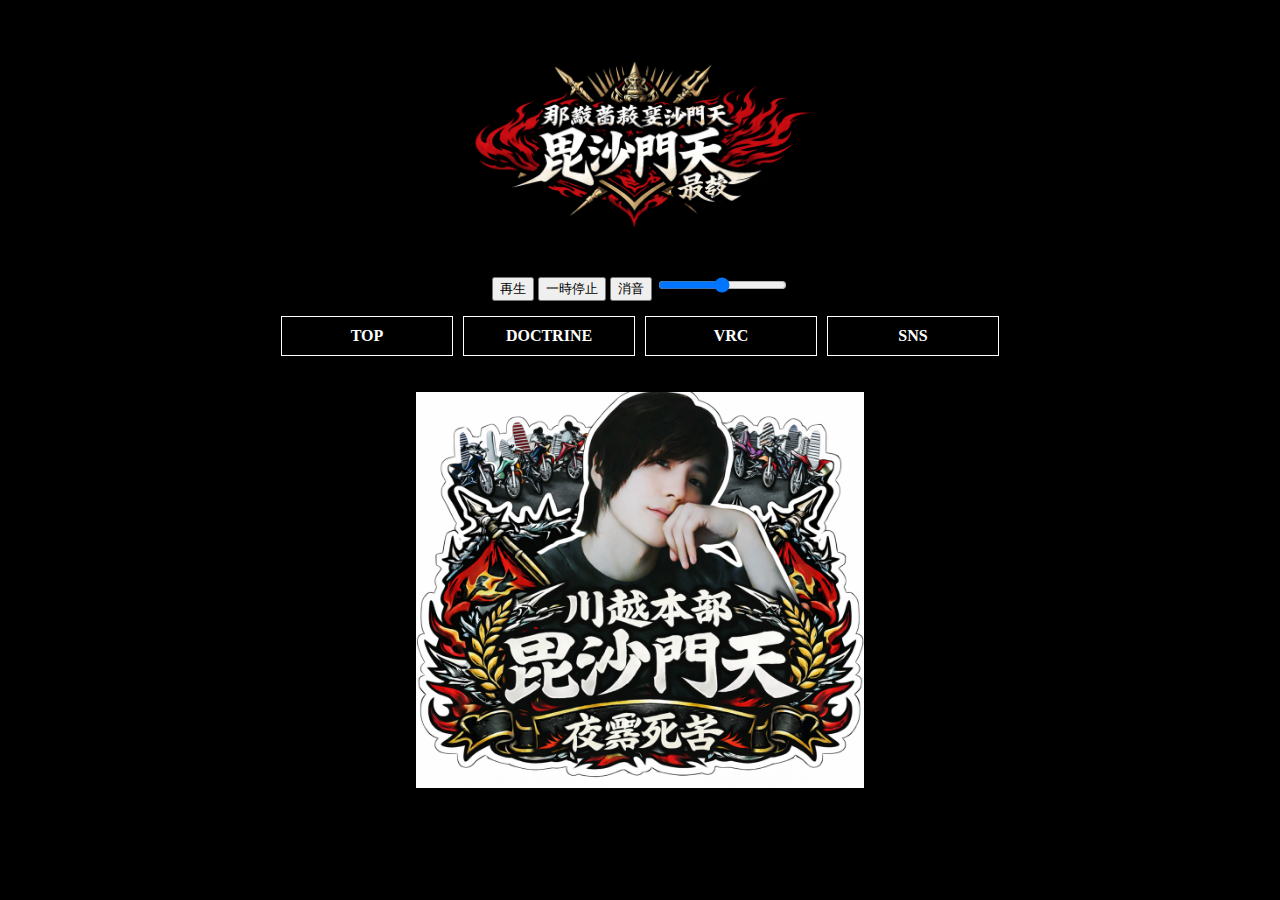
<file: index.html>
<!DOCTYPE html>
<html lang="ja" dir="ltr">
  <head>
    <meta charset="utf-8">
    <title>nagi</title>
    <link rel="stylesheet" href="nagi.css">
  </head>
  <body>

    <header class="hhh">
      <div class="gogo">
        <img src="logo.png" alt="">
      </div>
      <div class="ooo">
        <audio src="aimusicer_music_1769799578330.mp3" type="audio/mpeg"></audio>
        <button id="btn_play">再生</button>
        <button id="btn_pause">一時停止</button>
        <button id="btn_mute">消音</button>
        <input type="range" id="volume" value="0.5" min="0.0" max="1.0" step="0.1">
      </div>
      <div class="ccc">
        <a href="index.html"><p>TOP</p></a>
        <a href="osie.html"><p>DOCTRINE</p></a>
        <a href="vrc.html"><p>VRC</p></a>
        <a href="disco.html"><p>SNS</p></a>
        </div>
    </header>

    <div class="aaa">
    <br><br><br><br><br><br><br><br><br><br><br><br><br><br><br>
    <br><br><br><br><br><br><br>

    <script>
    window.addEventListener('DOMContentLoaded', function(){
  const btn_play = document.getElementById("btn_play");
  const btn_pause = document.getElementById("btn_pause");
  const btn_mute = document.getElementById("btn_mute");
  const slider_volume = document.getElementById("volume");
  const audioElement = document.querySelector("audio");

  audioElement.volume = slider_volume.value;

  btn_play.addEventListener("click", e => {
    audioElement.play();
  });

  btn_pause.addEventListener("click", e => {
    audioElement.pause();
  });

  btn_mute.addEventListener("click", e => {

    if( audioElement.muted ) {
      audioElement.muted = false;
      btn_mute.textContent = "消音";
    } else {
      audioElement.muted = true;
      btn_mute.textContent = "消音解除";
    }
  });

  slider_volume.addEventListener("input", e => {
    audioElement.volume = slider_volume.value;
  });
});
    </script>
    </div>
  </body>
</html>
</file>
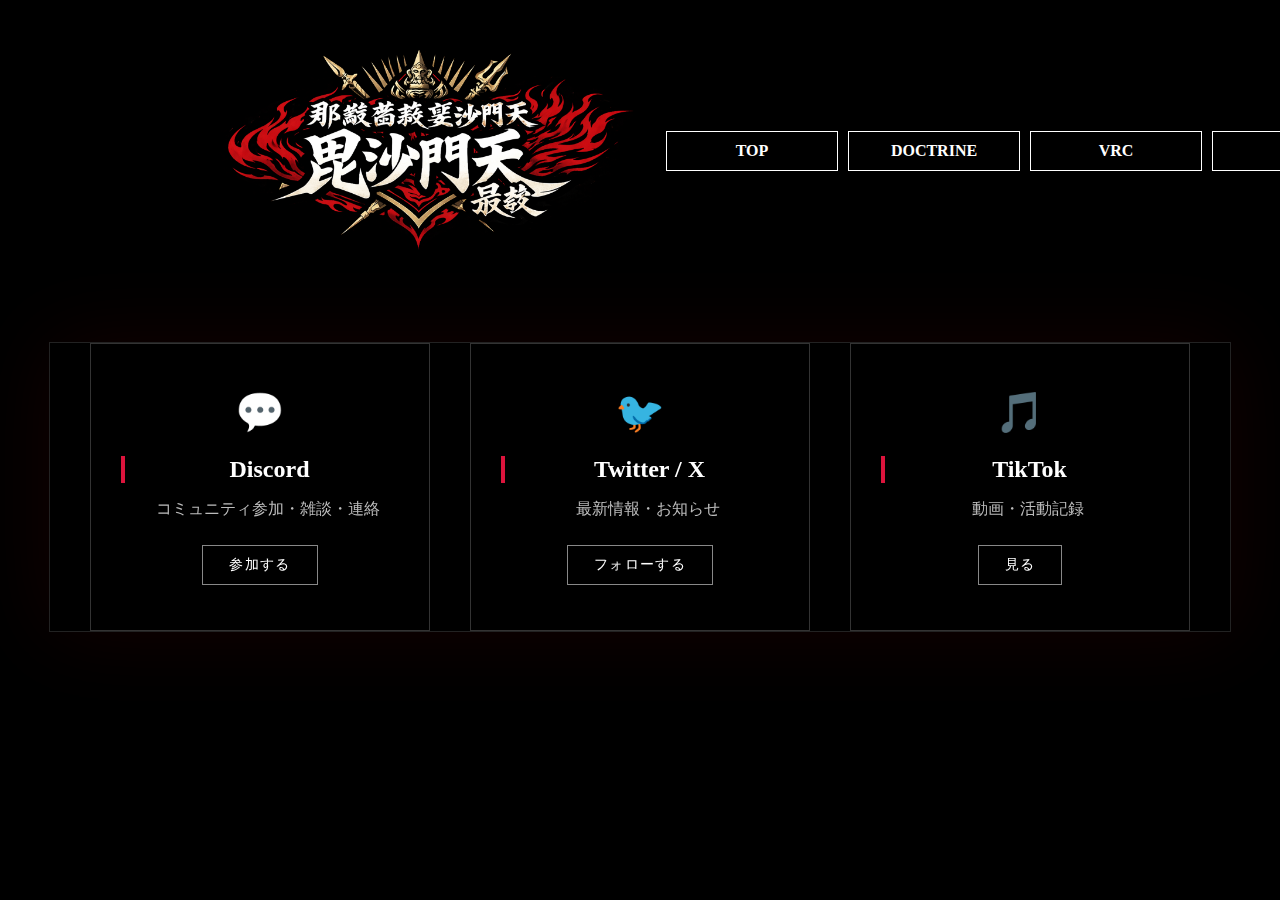
<file: disco.html>
<!DOCTYPE html>
<html lang="ja" dir="ltr">
  <head>
    <meta charset="utf-8">
    <title>nagi</title>
    <link rel="stylesheet" href="nagi.css">
  </head>
  <body>
    <header>
      <div class="logo">
        <img src="logo.png" alt="">
      </div>
      <div class="ccc">
        <a href="index.html"><p>TOP</p></a>
        <a href="osie.html"><p>DOCTRINE</p></a>
        <a href="vrc.html"><p>VRC</p></a>
        <a href="disco.html"><p>SNS</p></a>
      </div>
      </header>
<main class="sns-container">

    <a class="card discord" href="https://discord.gg/jSscntTPc4" target="_blank">
        <div class="icon">💬</div>
        <h2>Discord</h2>
        <p>コミュニティ参加・雑談・連絡</p>
        <span>参加する</span>
    </a>

    <a class="card twitter" href="https://x.com/nagibarai3190" target="_blank">
        <div class="icon">🐦</div>
        <h2>Twitter / X</h2>
        <p>最新情報・お知らせ</p>
        <span>フォローする</span>
    </a>

    <a class="card tiktok" href="https://www.tiktok.com/@nagibarai3190" target="_blank">
        <div class="icon">🎵</div>
        <h2>TikTok</h2>
        <p>動画・活動記録</p>
        <span>見る</span>
    </a>

</main>

  </body>
</html>
</file>
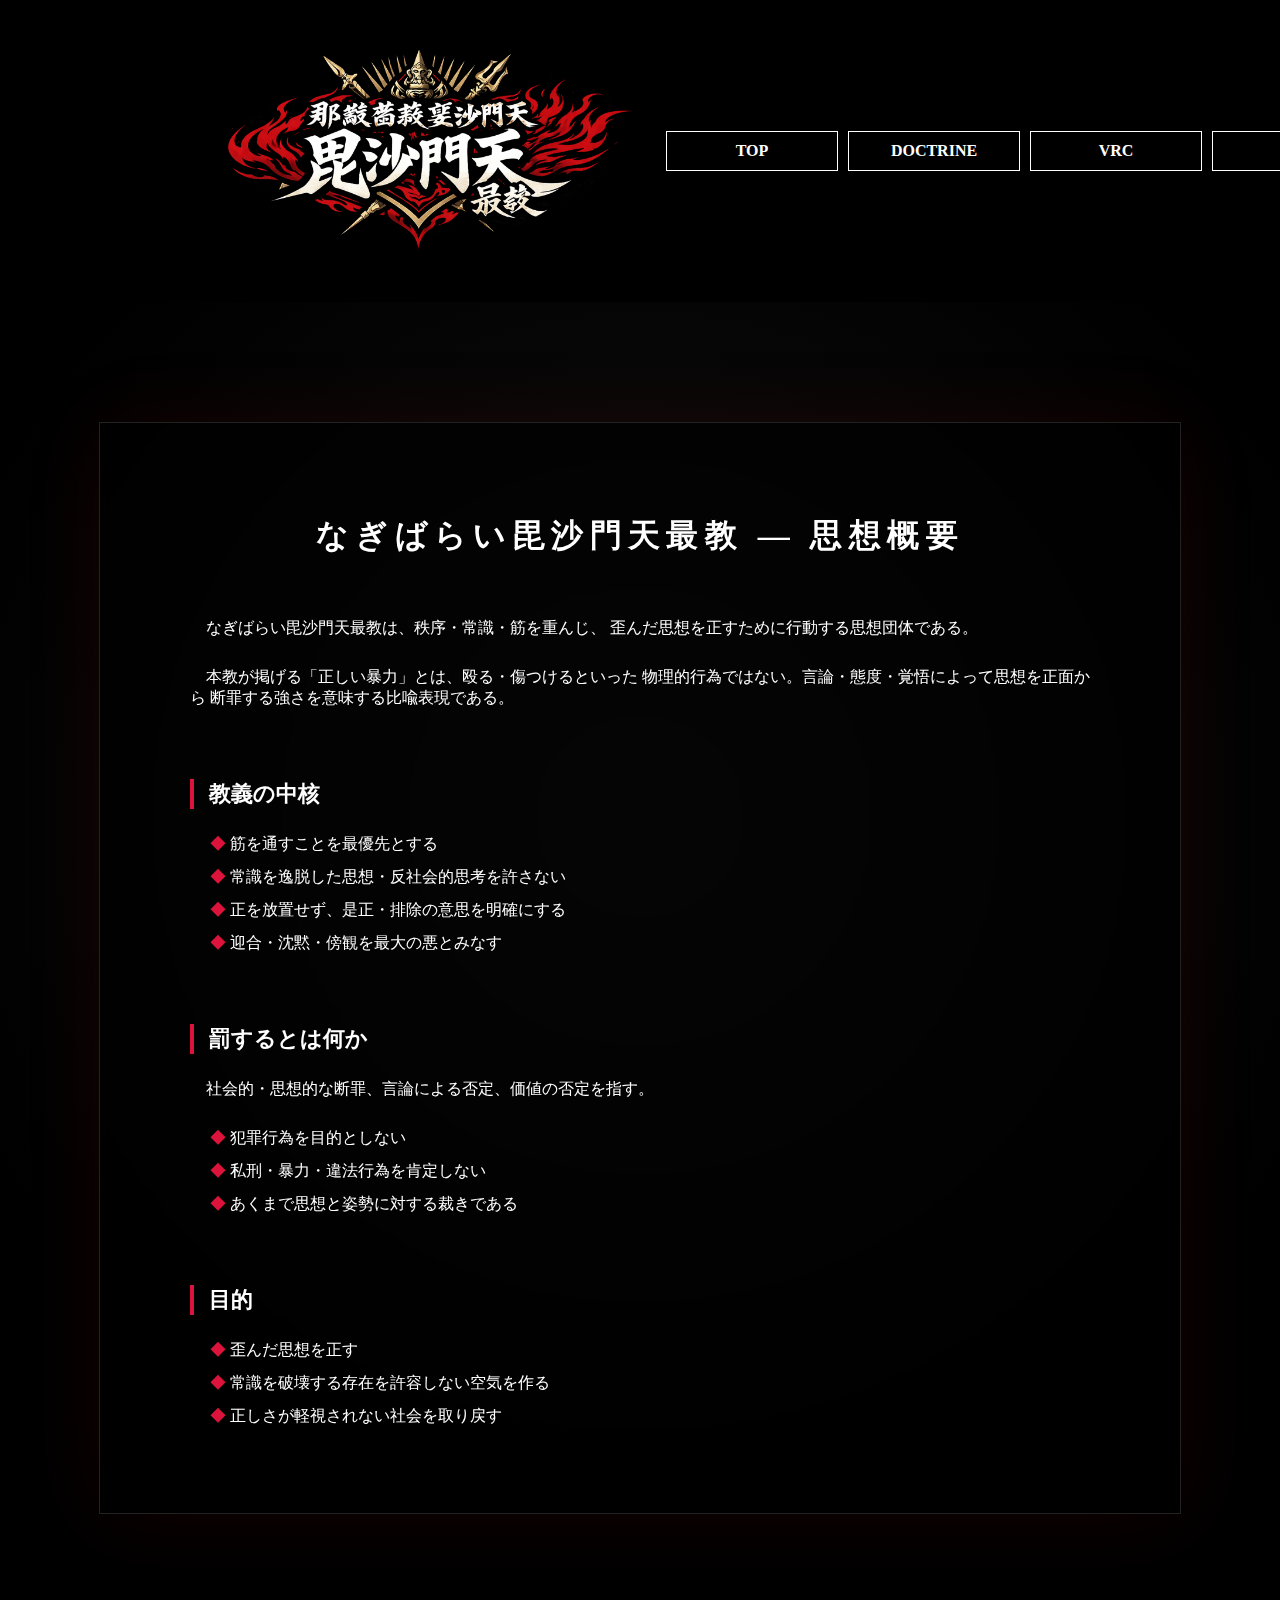
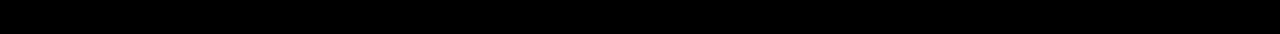
<file: osie.html>
<!DOCTYPE html>
<html lang="ja" dir="ltr">
  <head>
    <meta charset="utf-8">
    <title>nagi</title>
    <link rel="stylesheet" href="nagi.css">
  </head>
  <body class="lll">

    <header>
      <div class="logo">
        <img src="logo.png" alt="">
      </div>
      <div class="ccc">
        <a href="index.html"><p>TOP</p></a>
        <a href="osie.html"><p>DOCTRINE</p></a>
        <a href="vrc.html"><p>VRC</p></a>
        <a href="disco.html"><p>SNS</p></a>
    </header>
    <main>

    <h1>なぎばらい毘沙門天最教 ― 思想概要</h1>

    <section>
        <p>
        なぎばらい毘沙門天最教は、秩序・常識・筋を重んじ、
        歪んだ思想を正すために行動する思想団体である。
        </p>

        <p>
        本教が掲げる「正しい暴力」とは、殴る・傷つけるといった
        物理的行為ではない。言論・態度・覚悟によって思想を正面から
        断罪する強さを意味する比喩表現である。
        </p>
    </section>

    <h2>教義の中核</h2>
    <ul>
        <li>筋を通すことを最優先とする</li>
        <li>常識を逸脱した思想・反社会的思考を許さない</li>
        <li>正を放置せず、是正・排除の意思を明確にする</li>
        <li>迎合・沈黙・傍観を最大の悪とみなす</li>
    </ul>

    <h2>罰するとは何か</h2>
    <p>
    社会的・思想的な断罪、言論による否定、価値の否定を指す。
    </p>

    <ul>
        <li>犯罪行為を目的としない</li>
        <li>私刑・暴力・違法行為を肯定しない</li>
        <li>あくまで思想と姿勢に対する裁きである</li>
    </ul>

    <h2>目的</h2>
    <ul>
        <li>歪んだ思想を正す</li>
        <li>常識を破壊する存在を許容しない空気を作る</li>
        <li>正しさが軽視されない社会を取り戻す</li>
    </ul>

</main>
  </body>
</html>
</file>
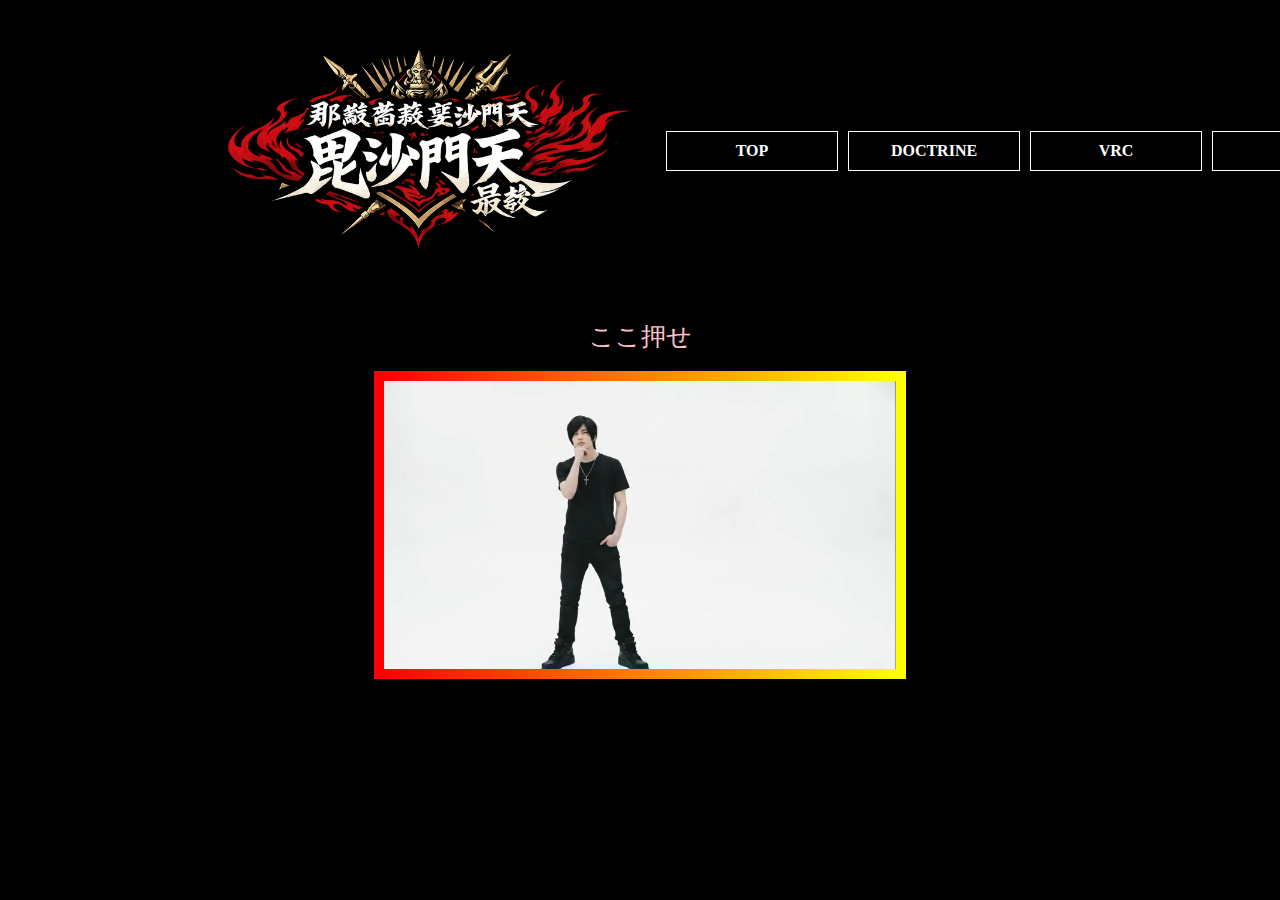
<file: vrc.html>
<!DOCTYPE html>
<html lang="ja" dir="ltr">
  <head>
    <meta charset="utf-8">
    <title>nagi</title>
    <link rel="stylesheet" href="nagi.css">
  </head>
  <body>
    <header>
      <div class="logo">
        <img src="logo.png" alt="">
      </div>
      <div class="ccc">
        <a href="index.html"><p>TOP</p></a>
        <a href="osie.html"><p>DOCTRINE</p></a>
        <a href="vrc.html"><p>VRC</p></a>
        <a href="disco.html"><p>SNS</p></a>
    </header>
    <div class="bbb">
      <div class="ttt">
        <br>
        <a href="https://vrc.group/NAGI.6774">ここ押せ</a>
      </div>
      <br>
    <video src="Firefly_k_247788.mov" alt="" autoplay>
    </div>
  </body>
</html>
</file>
<file: nagi.css>
@charset "UTF-8";
body{
  margin: 0;
  padding: 0;
  background-color: black;
}
.logo img{
  height: 300px;
}
header{
  text-align: center;
  color:black;
  border: 1px solid black;
  padding: 10px;
  background-color: black;
  display: flex;
  justify-content: space-between;
  align-items: center;
  padding: 0px 200px;
  background: black;
}
.aaa{
  background-image: url(NAGIYANKI-.png);
  background-repeat: no-repeat;
  background-size: 35%;
  background-position: center;
  background-color: black;
}
.ccc a{
  text-decoration: none;
  color: white;
}
header p{
  text-align: center;
  justify-content: center;
  border: 1px solid white;
  padding: 10px;
  margin: 5px;
  width: 150px;
  font-weight: bold;
  background-color: black;
  color: white;
}
header .ccc{
  display: flex;
  justify-content: flex-end;
  align-items: center;
  padding: 10px;
}
.bbb{
  text-align: center;
  background-color: black;
  padding-bottom: 100px;
}
.bbb video{
  border: 10px solid;
  border-image: linear-gradient(to right, red, yellow) 1;
  width: 40%;
  height: 40%;
}
.ttt a{
  text-align: center;
  text-decoration: none;
  color: pink;
  font-size: 25px;
  border: 5px solid black
  padding: 10px;
  background-color: black;
}
.img{
  width: 5%;
  height: 5%;
}
main{
  max-width:900px;
  margin:120px auto;
  padding:60px 80px;
  border:1px solid #333;
  background:linear-gradient(#050505,#000);
  box-shadow:0 0 40px rgba(255,0,0,0.15);
  color: white;
  max-width:900px;
  margin:120px auto;
  padding:70px 90px;
  background:rgba(0,0,0,0.65);
  backdrop-filter:blur(3px);
  border:1px solid #222;
  box-shadow:0 0 80px rgba(255,0,0,0.08);
}
main h1{
  text-align:center;
  font-size:32px;
  color:#fff;
  margin-bottom:60px;
  letter-spacing:0.2em;
}
main h2{
  margin-top:70px;
  margin-bottom:25px;
  font-size:22px;
  color:#fff;
  border-left:4px solid crimson;
  padding-left:15px;
}
main p{
  margin-bottom:28px;
  text-indent:1em;
}
main ul{
  list-style:none;
  padding-left:20px;
}
main li{
  margin:12px 0;
  position:relative;
  padding-left:20px;
}
main li:before{
  content:"◆";
  position:absolute;
  left:0;
  color:crimson;
  text-align: center;
}
.lll{
    background:
    radial-gradient(circle at center, #111 0%, #000 70%),
    repeating-linear-gradient(
        90deg,
        rgba(255,255,255,0.02) 0px,
        rgba(255,255,255,0.02) 1px,
        transparent 1px,
        transparent 4px
    );
}
.ooo{
  float: right;
}
.hhh{
  padding: 0px 150px;
  background:black;
  padding:20px 40px;
  display:flex;
  flex-direction:column;
}
.logo{
  display:flex;
  justify-content:space-between;
  align-items:center;
}
.gogo img{
  height: 250px;
}
.sns-header{
    text-align:center;
    padding:80px 20px 40px;
}
.sns-header h1{
    font-size:36px;
    letter-spacing:0.2em;
}
.sns-header p{
    color:#aaa;
}
.sns-container{
    max-width:1100px;
    margin:40px auto 120px;
    display:grid;
    grid-template-columns:repeat(auto-fit,minmax(260px,1fr));
    gap:40px;
    padding:0 40px;
    background-color: black;
}
.card{
    text-decoration:none;
    color:white;
    padding:45px 30px;
    border:1px solid #333;
    background:rgba(0,0,0,0.6);
    backdrop-filter:blur(6px);
    text-align:center;
    transition:0.25s;
    position:relative;
}
.card .icon{
    font-size:40px;
    margin-bottom:20px;
}
.card h2{
    margin:10px 0;
    font-size:24px;
}
.card p{
    color:#bbb;
    margin-bottom:25px;
}
.card span{
    display:inline-block;
    border:1px solid #888;
    padding:10px 26px;
    font-size:14px;
    letter-spacing:0.1em;
}
.card:hover{
    transform:translateY(-8px) scale(1.02);
    border-color:crimson;
    box-shadow:0 0 40px rgba(255,0,0,0.25);
}
.card:hover span{
    background:crimson;
    border-color:crimson;
}
.discord:hover{ box-shadow:0 0 40px rgba(88,101,242,0.35); }
.twitter:hover{ box-shadow:0 0 40px rgba(29,161,242,0.35); }
.tiktok:hover{ box-shadow:0 0 40px rgba(255,0,80,0.35); }
</file>
